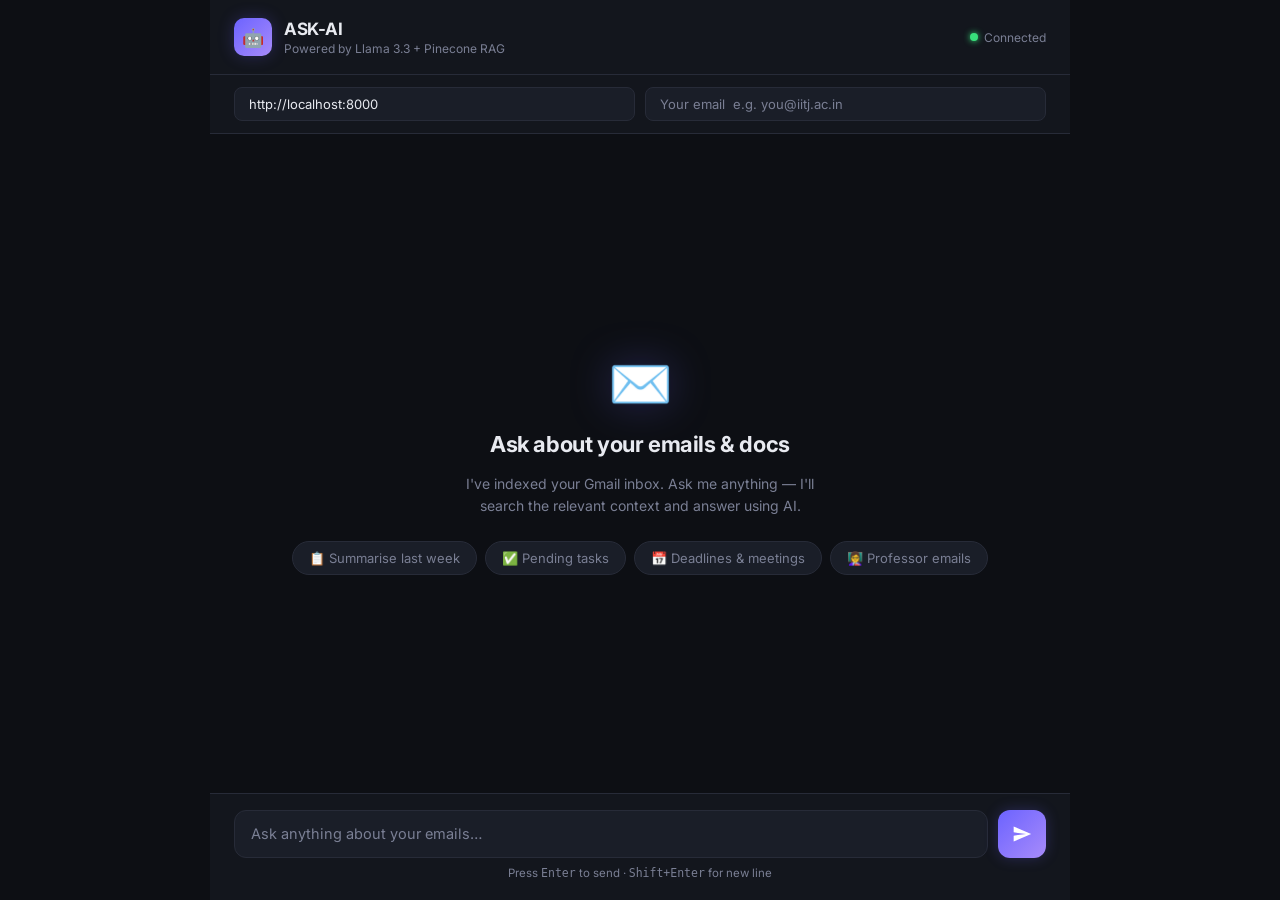
<file: project/frontend/index.html>
<!DOCTYPE html>
<html lang="en">
<head>
  <meta charset="UTF-8" />
  <meta name="viewport" content="width=device-width, initial-scale=1.0"/>
  <meta name="description" content="ASK-AI — Ask questions about your emails and documents using AI" />
  <title>ASK-AI Chat</title>
  <link rel="preconnect" href="https://fonts.googleapis.com" />
  <link rel="preconnect" href="https://fonts.gstatic.com" crossorigin />
  <link href="https://fonts.googleapis.com/css2?family=Inter:wght@300;400;500;600;700&display=swap" rel="stylesheet" />
  <style>
    *, *::before, *::after { box-sizing: border-box; margin: 0; padding: 0; }

    :root {
      --bg: #0d0f14;
      --surface: #13161d;
      --surface2: #1a1e28;
      --border: #272b38;
      --accent: #6c63ff;
      --accent2: #a78bfa;
      --accent-glow: rgba(108, 99, 255, 0.25);
      --text: #e8eaf0;
      --text-muted: #7a7f94;
      --user-bubble: linear-gradient(135deg, #6c63ff, #a78bfa);
      --ai-bubble: #1a1e28;
      --danger: #ff5e7e;
      --success: #38e07b;
      --radius: 16px;
    }

    html, body {
      height: 100%;
      font-family: 'Inter', sans-serif;
      background: var(--bg);
      color: var(--text);
      overflow: hidden;
    }

    /* ── Layout ── */
    .shell {
      display: flex;
      flex-direction: column;
      height: 100vh;
      max-width: 860px;
      margin: 0 auto;
    }

    /* ── Header ── */
    header {
      display: flex;
      align-items: center;
      gap: 12px;
      padding: 18px 24px;
      border-bottom: 1px solid var(--border);
      background: var(--surface);
      backdrop-filter: blur(12px);
      flex-shrink: 0;
    }

    .logo {
      width: 38px; height: 38px;
      background: var(--user-bubble);
      border-radius: 10px;
      display: grid; place-items: center;
      font-size: 18px;
      box-shadow: 0 0 16px var(--accent-glow);
    }

    .header-text h1 { font-size: 17px; font-weight: 700; letter-spacing: -0.3px; }
    .header-text p  { font-size: 12px; color: var(--text-muted); margin-top: 2px; }

    .status-dot {
      margin-left: auto;
      display: flex;
      align-items: center;
      gap: 6px;
      font-size: 12px;
      color: var(--text-muted);
    }

    .dot {
      width: 8px; height: 8px;
      border-radius: 50%;
      background: var(--success);
      box-shadow: 0 0 6px var(--success);
      animation: pulse 2s infinite;
    }

    @keyframes pulse {
      0%, 100% { opacity: 1; }
      50% { opacity: 0.4; }
    }

    /* ── Config bar (email + API URL) ── */
    .config-bar {
      display: flex;
      gap: 10px;
      padding: 12px 24px;
      background: var(--surface);
      border-bottom: 1px solid var(--border);
      flex-shrink: 0;
    }

    .config-bar input {
      flex: 1;
      background: var(--surface2);
      border: 1px solid var(--border);
      border-radius: 8px;
      padding: 8px 14px;
      font-size: 13px;
      color: var(--text);
      font-family: inherit;
      outline: none;
      transition: border-color 0.2s;
    }

    .config-bar input:focus { border-color: var(--accent); }
    .config-bar input::placeholder { color: var(--text-muted); }

    /* ── Messages ── */
    .messages {
      flex: 1;
      overflow-y: auto;
      padding: 24px;
      display: flex;
      flex-direction: column;
      gap: 20px;
      scroll-behavior: smooth;
    }

    .messages::-webkit-scrollbar { width: 6px; }
    .messages::-webkit-scrollbar-track { background: transparent; }
    .messages::-webkit-scrollbar-thumb { background: var(--border); border-radius: 4px; }

    /* ── Bubbles ── */
    .msg {
      display: flex;
      gap: 12px;
      animation: fadeUp 0.3s ease;
    }

    @keyframes fadeUp {
      from { opacity: 0; transform: translateY(8px); }
      to   { opacity: 1; transform: translateY(0); }
    }

    .msg.user { flex-direction: row-reverse; }

    .avatar {
      width: 36px; height: 36px;
      border-radius: 10px;
      flex-shrink: 0;
      display: grid; place-items: center;
      font-size: 15px;
    }

    .msg.user .avatar {
      background: var(--user-bubble);
      box-shadow: 0 0 12px var(--accent-glow);
    }

    .msg.ai .avatar {
      background: var(--surface2);
      border: 1px solid var(--border);
    }

    .bubble {
      max-width: 72%;
      padding: 14px 18px;
      border-radius: var(--radius);
      font-size: 14.5px;
      line-height: 1.65;
    }

    .msg.user .bubble {
      background: var(--user-bubble);
      border-radius: var(--radius) 4px var(--radius) var(--radius);
      color: #fff;
    }

    .msg.ai .bubble {
      background: var(--ai-bubble);
      border: 1px solid var(--border);
      border-radius: 4px var(--radius) var(--radius) var(--radius);
    }

    /* Sources */
    .sources {
      margin-top: 12px;
      padding-top: 10px;
      border-top: 1px solid var(--border);
    }

    .sources-label {
      font-size: 11px;
      font-weight: 600;
      color: var(--text-muted);
      text-transform: uppercase;
      letter-spacing: 0.8px;
      margin-bottom: 8px;
    }

    .source-chip {
      display: inline-flex;
      align-items: center;
      gap: 6px;
      background: var(--surface);
      border: 1px solid var(--border);
      border-radius: 20px;
      padding: 4px 10px;
      font-size: 11.5px;
      color: var(--text-muted);
      margin: 3px 3px 0 0;
      cursor: pointer;
      transition: border-color 0.2s, color 0.2s;
    }

    .source-chip:hover { border-color: var(--accent2); color: var(--accent2); }

    .score-bar {
      width: 28px; height: 4px;
      background: var(--border);
      border-radius: 2px;
      overflow: hidden;
    }

    .score-fill {
      height: 100%;
      background: var(--accent2);
      border-radius: 2px;
      transition: width 0.4s;
    }

    /* Typing indicator */
    .typing .bubble {
      display: flex;
      align-items: center;
      gap: 5px;
      padding: 14px 18px;
    }

    .dot-typing {
      width: 7px; height: 7px;
      border-radius: 50%;
      background: var(--text-muted);
      animation: bounce 1.2s infinite;
    }

    .dot-typing:nth-child(2) { animation-delay: 0.2s; }
    .dot-typing:nth-child(3) { animation-delay: 0.4s; }

    @keyframes bounce {
      0%, 80%, 100% { transform: translateY(0); }
      40%           { transform: translateY(-6px); }
    }

    /* ── Input area ── */
    .input-area {
      padding: 16px 24px 20px;
      background: var(--surface);
      border-top: 1px solid var(--border);
      flex-shrink: 0;
    }

    .input-row {
      display: flex;
      gap: 10px;
      align-items: flex-end;
    }

    #question {
      flex: 1;
      background: var(--surface2);
      border: 1px solid var(--border);
      border-radius: 12px;
      padding: 12px 16px;
      font-size: 14.5px;
      color: var(--text);
      font-family: inherit;
      resize: none;
      outline: none;
      min-height: 48px;
      max-height: 140px;
      line-height: 1.5;
      transition: border-color 0.2s, box-shadow 0.2s;
    }

    #question:focus {
      border-color: var(--accent);
      box-shadow: 0 0 0 3px var(--accent-glow);
    }

    #question::placeholder { color: var(--text-muted); }

    #sendBtn {
      width: 48px; height: 48px;
      border-radius: 12px;
      background: var(--user-bubble);
      border: none;
      cursor: pointer;
      display: grid; place-items: center;
      flex-shrink: 0;
      box-shadow: 0 0 14px var(--accent-glow);
      transition: transform 0.15s, box-shadow 0.15s;
    }

    #sendBtn:hover { transform: scale(1.06); box-shadow: 0 0 20px var(--accent-glow); }
    #sendBtn:active { transform: scale(0.97); }
    #sendBtn:disabled { opacity: 0.4; cursor: default; transform: none; }

    #sendBtn svg { width: 20px; height: 20px; fill: #fff; }

    .hint {
      margin-top: 8px;
      font-size: 11.5px;
      color: var(--text-muted);
      text-align: center;
    }

    /* ── Welcome ── */
    .welcome {
      display: flex;
      flex-direction: column;
      align-items: center;
      justify-content: center;
      height: 100%;
      gap: 16px;
      text-align: center;
      padding: 40px;
      color: var(--text-muted);
    }

    .welcome-icon {
      font-size: 52px;
      filter: drop-shadow(0 0 20px var(--accent-glow));
    }

    .welcome h2 {
      font-size: 22px;
      font-weight: 700;
      color: var(--text);
      letter-spacing: -0.4px;
    }

    .welcome p { font-size: 14px; max-width: 360px; line-height: 1.6; }

    .chips {
      display: flex;
      flex-wrap: wrap;
      gap: 8px;
      justify-content: center;
      margin-top: 8px;
    }

    .chip {
      background: var(--surface2);
      border: 1px solid var(--border);
      border-radius: 20px;
      padding: 8px 16px;
      font-size: 13px;
      cursor: pointer;
      transition: border-color 0.2s, color 0.2s;
    }

    .chip:hover { border-color: var(--accent); color: var(--accent2); }

    /* ── Error toast ── */
    #toast {
      position: fixed;
      bottom: 90px; left: 50%;
      transform: translateX(-50%) translateY(20px);
      background: var(--danger);
      color: #fff;
      padding: 10px 18px;
      border-radius: 8px;
      font-size: 13px;
      font-weight: 500;
      opacity: 0;
      pointer-events: none;
      transition: opacity 0.3s, transform 0.3s;
      z-index: 999;
    }

    #toast.show {
      opacity: 1;
      transform: translateX(-50%) translateY(0);
    }
  </style>
</head>
<body>

<div class="shell">
  <!-- Header -->
  <header>
    <div class="logo">🤖</div>
    <div class="header-text">
      <h1>ASK-AI</h1>
      <p>Powered by Llama 3.3 + Pinecone RAG</p>
    </div>
    <div class="status-dot">
      <span class="dot"></span>
      <span id="statusText">Connected</span>
    </div>
  </header>

  <!-- Config Bar -->
  <div class="config-bar">
    <input id="apiUrl" type="text" placeholder="FastAPI URL  e.g. https://fastapi-service.onrender.com" value="http://localhost:8000" />
    <input id="userEmail" type="email" placeholder="Your email  e.g. you@iitj.ac.in" />
  </div>

  <!-- Messages -->
  <div class="messages" id="messages">
    <div class="welcome" id="welcome">
      <div class="welcome-icon">✉️</div>
      <h2>Ask about your emails &amp; docs</h2>
      <p>I've indexed your Gmail inbox. Ask me anything — I'll search the relevant context and answer using AI.</p>
      <div class="chips">
        <div class="chip" onclick="fillQ('Summarise my emails from last week')">📋 Summarise last week</div>
        <div class="chip" onclick="fillQ('What are my pending action items?')">✅ Pending tasks</div>
        <div class="chip" onclick="fillQ('Any emails about deadlines or meetings?')">📅 Deadlines &amp; meetings</div>
        <div class="chip" onclick="fillQ('Show me emails from my professor')">👩‍🏫 Professor emails</div>
      </div>
    </div>
  </div>

  <!-- Input -->
  <div class="input-area">
    <div class="input-row">
      <textarea id="question" placeholder="Ask anything about your emails…" rows="1"></textarea>
      <button id="sendBtn" onclick="sendMessage()" title="Send">
        <svg viewBox="0 0 24 24" xmlns="http://www.w3.org/2000/svg">
          <path d="M2 21L23 12 2 3v7l15 2-15 2z"/>
        </svg>
      </button>
    </div>
    <p class="hint">Press <kbd>Enter</kbd> to send · <kbd>Shift+Enter</kbd> for new line</p>
  </div>
</div>

<div id="toast"></div>

<script>
  const messagesEl = document.getElementById('messages');
  const welcomeEl  = document.getElementById('welcome');
  const questionEl = document.getElementById('question');
  const sendBtn    = document.getElementById('sendBtn');
  const toast      = document.getElementById('toast');

  // Auto-resize textarea
  questionEl.addEventListener('input', () => {
    questionEl.style.height = 'auto';
    questionEl.style.height = Math.min(questionEl.scrollHeight, 140) + 'px';
  });

  // Enter to send
  questionEl.addEventListener('keydown', (e) => {
    if (e.key === 'Enter' && !e.shiftKey) {
      e.preventDefault();
      sendMessage();
    }
  });

  function fillQ(text) {
    questionEl.value = text;
    questionEl.focus();
  }

  function showToast(msg) {
    toast.textContent = msg;
    toast.classList.add('show');
    setTimeout(() => toast.classList.remove('show'), 3500);
  }

  function scrollToBottom() {
    messagesEl.scrollTop = messagesEl.scrollHeight;
  }

  function addMessage(role, content, sources = []) {
    // Remove welcome screen on first message
    if (welcomeEl && welcomeEl.parentNode) {
      welcomeEl.remove();
    }

    const msg = document.createElement('div');
    msg.className = `msg ${role}`;

    const avatar = document.createElement('div');
    avatar.className = 'avatar';
    avatar.textContent = role === 'user' ? '👤' : '🤖';

    const bubble = document.createElement('div');
    bubble.className = 'bubble';
    bubble.innerHTML = escapeHtml(content).replace(/\n/g, '<br>');

    // Append sources for AI responses
    if (role === 'ai' && sources.length > 0) {
      const sourcesEl = document.createElement('div');
      sourcesEl.className = 'sources';
      sourcesEl.innerHTML = `<div class="sources-label">📎 Sources (${sources.length})</div>`;

      sources.forEach((s) => {
        const chip = document.createElement('div');
        chip.className = 'source-chip';
        const pct = Math.round(s.score * 100);
        chip.innerHTML = `
          <div class="score-bar"><div class="score-fill" style="width:${pct}%"></div></div>
          <span>${escapeHtml(s.doc_id.substring(0, 30))}… <strong>${pct}%</strong></span>
        `;
        chip.title = s.text;
        sourcesEl.appendChild(chip);
      });

      bubble.appendChild(sourcesEl);
    }

    msg.appendChild(avatar);
    msg.appendChild(bubble);
    messagesEl.appendChild(msg);
    scrollToBottom();
    return msg;
  }

  function addTyping() {
    if (welcomeEl && welcomeEl.parentNode) welcomeEl.remove();

    const msg = document.createElement('div');
    msg.className = 'msg ai typing';
    msg.id = 'typing-indicator';

    const avatar = document.createElement('div');
    avatar.className = 'avatar';
    avatar.textContent = '🤖';

    const bubble = document.createElement('div');
    bubble.className = 'bubble';
    bubble.innerHTML = `
      <div class="dot-typing"></div>
      <div class="dot-typing"></div>
      <div class="dot-typing"></div>`;

    msg.appendChild(avatar);
    msg.appendChild(bubble);
    messagesEl.appendChild(msg);
    scrollToBottom();
  }

  function removeTyping() {
    const el = document.getElementById('typing-indicator');
    if (el) el.remove();
  }

  function escapeHtml(str) {
    return str
      .replace(/&/g, '&amp;')
      .replace(/</g, '&lt;')
      .replace(/>/g, '&gt;')
      .replace(/"/g, '&quot;');
  }

  async function sendMessage() {
    const question = questionEl.value.trim();
    const userEmail = document.getElementById('userEmail').value.trim();
    const apiUrl = document.getElementById('apiUrl').value.trim().replace(/\/$/, '');

    if (!question) return;

    if (!userEmail) {
      showToast('⚠️ Please enter your email address above');
      document.getElementById('userEmail').focus();
      return;
    }

    // Show user message
    addMessage('user', question);
    questionEl.value = '';
    questionEl.style.height = 'auto';

    // Disable input
    sendBtn.disabled = true;
    questionEl.disabled = true;
    addTyping();

    try {
      const res = await fetch(`${apiUrl}/query/ask`, {
        method: 'POST',
        headers: { 'Content-Type': 'application/json' },
        body: JSON.stringify({ question, user_email: userEmail }),
      });

      removeTyping();

      if (!res.ok) {
        const err = await res.json().catch(() => ({}));
        throw new Error(err.detail || `Server error ${res.status}`);
      }

      const data = await res.json();
      addMessage('ai', data.answer, data.sources || []);

    } catch (err) {
      removeTyping();
      const errMsg = err.message.includes('fetch')
        ? '⚠️ Cannot reach the API. Make sure the FastAPI server is running and the URL is correct.'
        : `❌ ${err.message}`;
      addMessage('ai', errMsg);
      showToast(err.message);
    } finally {
      sendBtn.disabled = false;
      questionEl.disabled = false;
      questionEl.focus();
    }
  }
</script>
</body>
</html>
</file>
